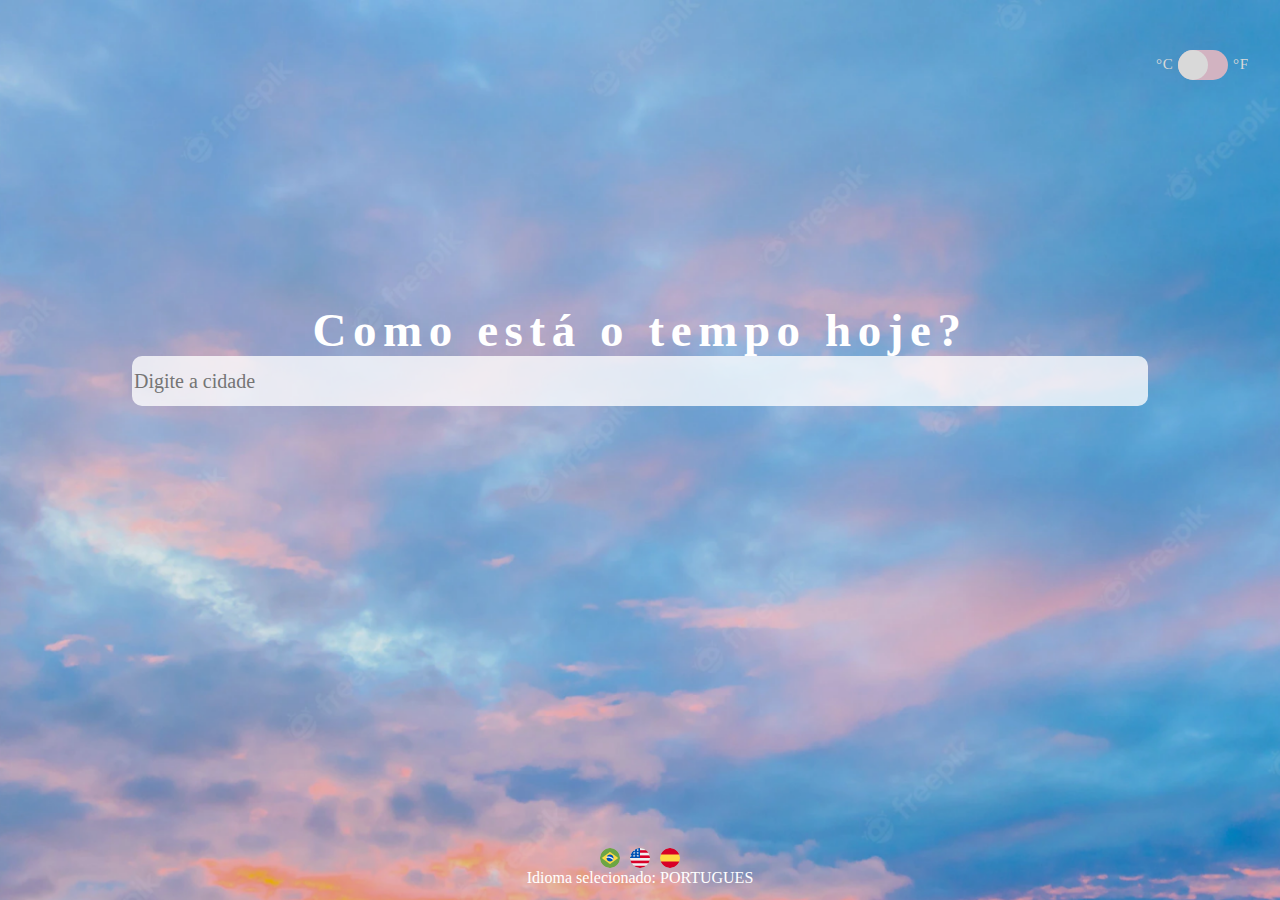
<file: index.html>
<!DOCTYPE html>
<html lang="en">

<head>
    <meta charset="UTF-8">
    <meta name="viewport" content="width=device-width, initial-scale=1.0">
    <title>Previsao do Tempo</title>
    <link rel="stylesheet" href="style.css">
    <script src="./scripts/index-script.js" defer  type="module" ></script>
    
 
   
</head>

<body>

  
    <div class="panel-units">
        <p class="units">°C</p>
        <div class="swap-temp">    
            <div class = "btn-swap-temp"></div>   
        </div>
        <p class="units">°F</p>
    </div>
    
    <div class="container">
        <p class="title"></p>
        <input type="text" name="city" id="city">
        <ul class="suggest" ></ul>
       
    </div>
    

    
    <div class="content-lang">
        <div class="lang">
            <div class="pt-br btn-lang"></div>
            <div class="eng btn-lang"></div>
            <div class="esp btn-lang"></div>
        </div>
        <p class="lang-current"></p>
    </div>


    </body>


   

</html>
</file>
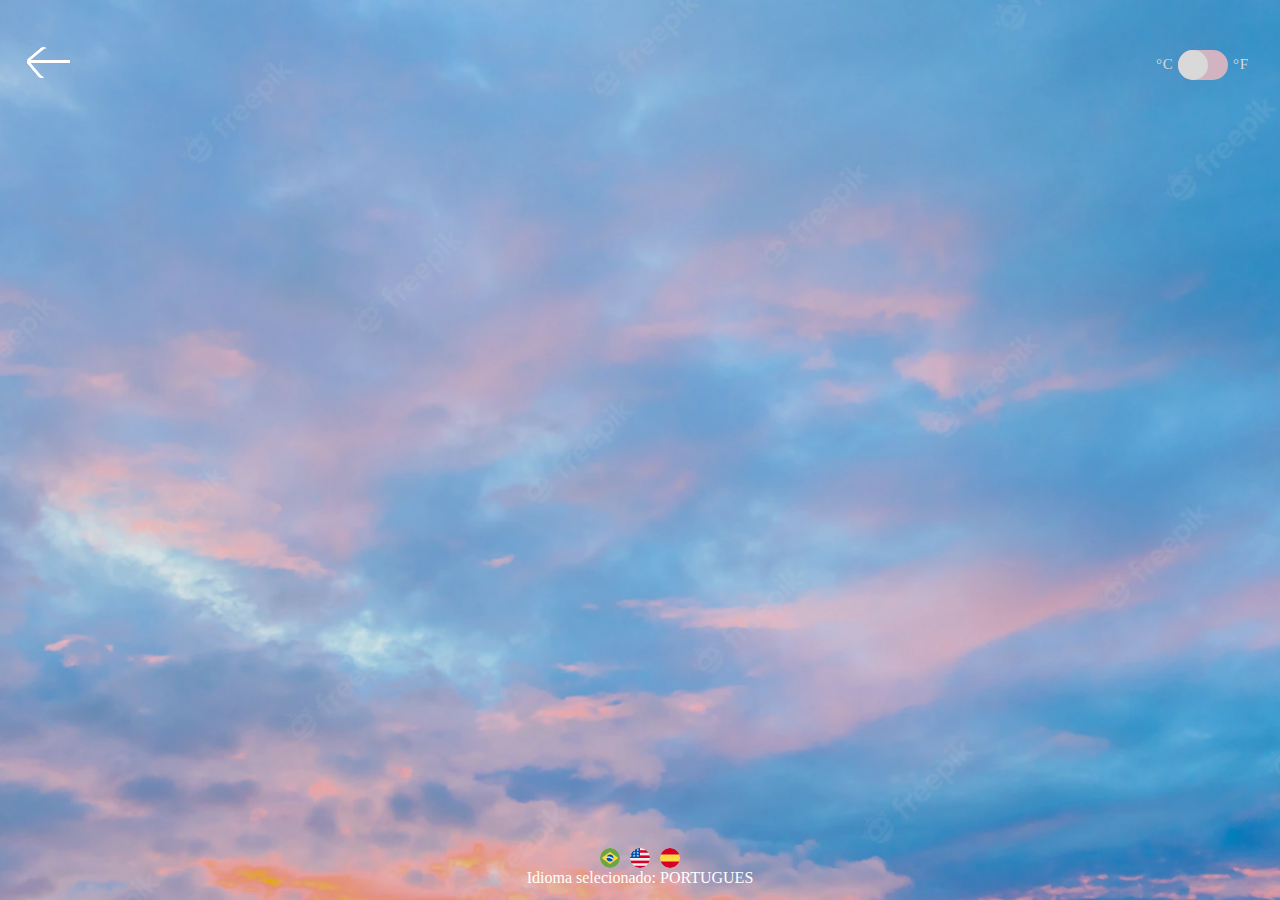
<file: pages/next-days.html>
<!DOCTYPE html>
<html lang="en">
<head>
    <meta charset="UTF-8">
    <meta http-equiv="X-UA-Compatible" content="IE=edge">
    <meta name="viewport" content="width=device-width, initial-scale=1.0">
    <script src="../scripts/next-days-script.js" defer type="module"></script>
    <link rel="stylesheet" href="../style.css">
    
    <title>Previsao do Tempo</title>
</head>
<body>

    <div class="back">
        <div></div>
    </div>
    
    <div class="panel-units">
        <p class="units">°C</p>
        <div class="swap-temp">    
            <div class = "btn-swap-temp"></div>   
        </div>
        <p class="units">°F</p>
    </div>

    <div class="container"></div>
    
   
    <div class="content-lang">
        <div class="lang">
            <div class="pt-br btn-lang"></div>
            <div class="eng btn-lang"></div>
            <div class="esp btn-lang"></div>
        </div>
        <p class="lang-current"></p>
    </div>

</body>
</html>
</file>
<file: style.css>
*{
    box-sizing: border-box;
    margin: 0;
}

body{
    background-image: url("./images/sky.png");
    background-size: cover;
    background-attachment: fixed;
    background-size: cover;
    min-height: 100vh;
    min-width: 100vw;
   /* font-size: 62.5%;*/
}

li {
    list-style: none;
}

li:hover{
    cursor: pointer;
    background-color: #B5C69B;

    
}


a:hover{
    cursor: pointer;

}

.back{
    
    left: 30px;
    position: absolute;
    width: 40px;
    top: 60px;

    border-top: 3px solid white ;
}

.back:hover{
    cursor: pointer;
}

.back > div {

    position: relative;
    bottom: 13px;
    width: 25px;
    height: 25px;
    
    transform: rotate(50deg);

    border-bottom: 3px solid white ;
    border-left: 3px solid white ;
    border-radius: 5px;
}


.container{
    min-height: 90vh;
    margin: 0 auto;
    display: flex;
    flex-direction: column;
    justify-content: center;
    align-items: center;
    padding:  5px;
}

.title, .city-name{

    text-align: center;
    min-height: 52px;
    font-family: 'Montserrat';
    font-style: normal;
    font-weight: 700;
    font-size: 47px;
    line-height: 52px;
    letter-spacing: 0.14em;
    color: #FFFFFF;
}

#city{
    
    width: 80%;
    height: 50px;
    background: rgba(255, 255, 255, 0.77);
    border-radius: 10px;
    border-style: none;
    font-family: 'Montserrat';
    font-style: normal;
    font-weight: 400;
    font-size: 20px;
    line-height: 24px;
    color: #6AA2D1;
}

.suggest{
    width: 80%;
    height: 100px;
    background: rgba(255, 255, 255, 0.77);
    border-style: none;
    font-family: 'Montserrat';
    font-style: normal;
    font-weight: 400;
    line-height: 24px;
    color: #6AA2D1;
    overflow-y: scroll;
    visibility: hidden;

}

.current-suggest{
    background-color: #B5C69B;
}


.description {
    width: 70%;
    height: 24px;

    font-family: 'Montserrat';
    font-style: normal;
    font-weight: 400;
    font-size: 20px;
    line-height: 24px;
    text-align: center;

    color: #FFFFFF;
}

.content-info{
    display: flex;
    justify-content: space-between;
    width: 209px;
    height: 100px;
    
}

.content-temp{
    width: 70%;
    height: 24px;

    display: flex;
    justify-content: center;

    font-family: 'Montserrat';
    font-style: normal;
    font-weight: 700;
    font-size: 20px;
    line-height: 24px;
    text-align: center;
    column-gap: 8px;

    color: #FFFFFF;
}

.temp-value{
    font-family: 'Montserrat';
    font-style: normal;
    font-weight: 400;
    font-size: 64px;
    line-height: 100px;

    text-align: center;
    letter-spacing: 0.05em;

    color: #FFFFFF;

}

.link-next-days{
    margin-top: 20px;
    font-family: 'Montserrat';
    font-style: normal;
    font-weight: 400;
    font-size: 17px;
    line-height: 15px;
    /* identical to box height */

    text-align: center;

    color: #FFFFFF;
}

.icon-content{
    width: 99.69px;
    height: 100px;
}

.icon{
    width: 100px;
    
}




.next-day-info{
    margin: 0 auto;
    display: flex;
    column-gap: 20px;

}

.next-date, .next-subtitle{
    min-width: 115px;
    min-height: 24px;

    font-family: 'Montserrat';
    font-style: normal;
    font-weight: 700;
    font-size: 20px;
    line-height: 24px;
    text-align: center;
    color: #FFFFFF;
}

.next-subtitle{
    margin-bottom: 30px;
}

.next-icon{
    width: 40px;
    height: 40px;
 
}

.next-bar{

    background-image: linear-gradient(90deg, #B5C69B 40.87%, rgba(224, 151, 42, 0.53) 87.23%);
    
    width: 176px;
    height: 5px;
}

.next-temp{ row-gap: 10px;
    min-width: 22px;
    min-height: 20px;
  
    font-family: 'Montserrat';
    font-style: normal;
    font-weight: 400;
    font-size: 16px;
    line-height: 20px;
    /* identical to box height */
    color: #FFFFFF;

}

.next-description{
    min-width: 80px;
    min-height: 20px;

    font-family: 'Montserrat';
    font-style: normal;
    font-weight: 400;
    font-size: 16px;
    line-height: 20px;
    /* identical to box height */

    color: #FFFFFF;
}

.panel-units{
    position: absolute;
    display: flex;
    top: 50px;
    right: 30px;
    column-gap: 5px;
}

.swap-temp{
    position: relative;
    width: 50px;
    height: 30px;
    background: #D2B3C1;
    border-radius: 20px;
}


.swap-temp div {
    position: absolute;
    border-radius: 100%;
    width: 30px;
    height: 30px;
    background: #D9D9D9;
    
}

.swap-temp div:hover {
    cursor: pointer;
}

.units{
    width: 17px;
    height: 18px;
    margin-top: 5px;

    font-family: 'Montserrat';
    font-style: normal;
    font-weight: 400;
    font-size: 15px;
    line-height: 18px;
    letter-spacing: 0.05em;

    color: #D9D9D9;

}


.content-lang{

    width: 300px;
    height: 50px;
    
    position: absolute;
    bottom: 2px;
    display: flex;
    flex-direction: column;

    left: 50%;
    transform: translateX(-50%);
}

.lang{
  
    justify-content: center;

    display: flex;
    column-gap: 10px;
    
}

.btn-lang{
    width: 20px;
    height: 20px;
    border-radius: 50%;
    background-color: #B5C69B;
    cursor: pointer;
}

.pt-br{
    background-image: url("./images/brasil.png");
  
}
.eng{
    background-image: url("./images/estados-unidos.png");
}
.esp{
    background-image: url("./images/spain.png");
}

.lang-current{
    text-align: center;
    font-style: normal;
    font-weight: 400;
    font-size: 16px;
    line-height: 20px;
    color: #FFFFFF;
}

@media (max-width : 602px) {

    
    .next-description{
        display: none;
    }
   
  

}

@media (max-width : 455px )  {

    .next-bar{
        display: none;
    }
   /* #city, .next-description, .description, .next-subtitle{
        margin-top: 50px;
    }*/

   
}
</file>
